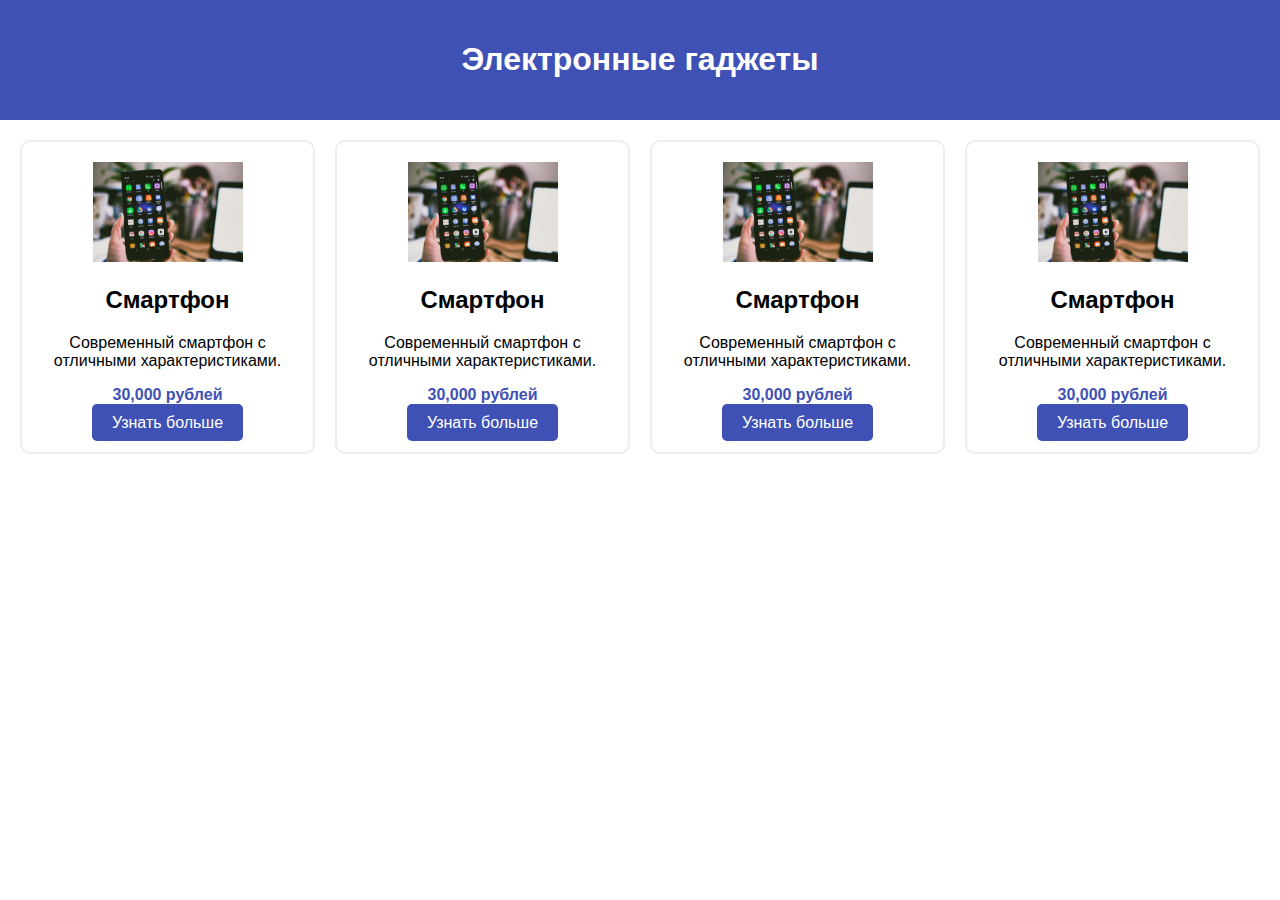
<file: index.html>
<!DOCTYPE html>
<html lang="ru">
<head>
    <meta charset="UTF-8">
    <meta name="viewport" content="width=device-width, initial-scale=1.0">
    <title>Каталог гаджетов</title>
    <link rel="stylesheet" href="styles.css">
</head>
<body>
    <header>
        <h1>Электронные гаджеты</h1>
    </header>
    <main>
        <section class="products">
            <article class="product-item">
                <img src="smartphone.jpg" alt="Смартфон">
                <h2>Смартфон</h2>
                <p>Современный смартфон с отличными характеристиками.</p>
                <span class="price">30,000 рублей</span>
                <a class="details-link" href="new-product.html?id=1">Узнать больше</a>
            </article>
            <article class="product-item">
                <img src="smartphone.jpg" alt="Смартфон">
                <h2>Смартфон</h2>
                <p>Современный смартфон с отличными характеристиками.</p>
                <span class="price">30,000 рублей</span>
                <a class="details-link" href="new-product.html?id=1">Узнать больше</a>
            </article>
            <article class="product-item">
                <img src="smartphone.jpg" alt="Смартфон">
                <h2>Смартфон</h2>
                <p>Современный смартфон с отличными характеристиками.</p>
                <span class="price">30,000 рублей</span>
                <a class="details-link" href="new-product.html?id=1">Узнать больше</a>
            </article>
            <article class="product-item">
                <img src="smartphone.jpg" alt="Смартфон">
                <h2>Смартфон</h2>
                <p>Современный смартфон с отличными характеристиками.</p>
                <span class="price">30,000 рублей</span>
                <a class="details-link" href="new-product.html?id=1">Узнать больше</a>
            </article>
        </section>
    </main>
</body>
</html>
</file>
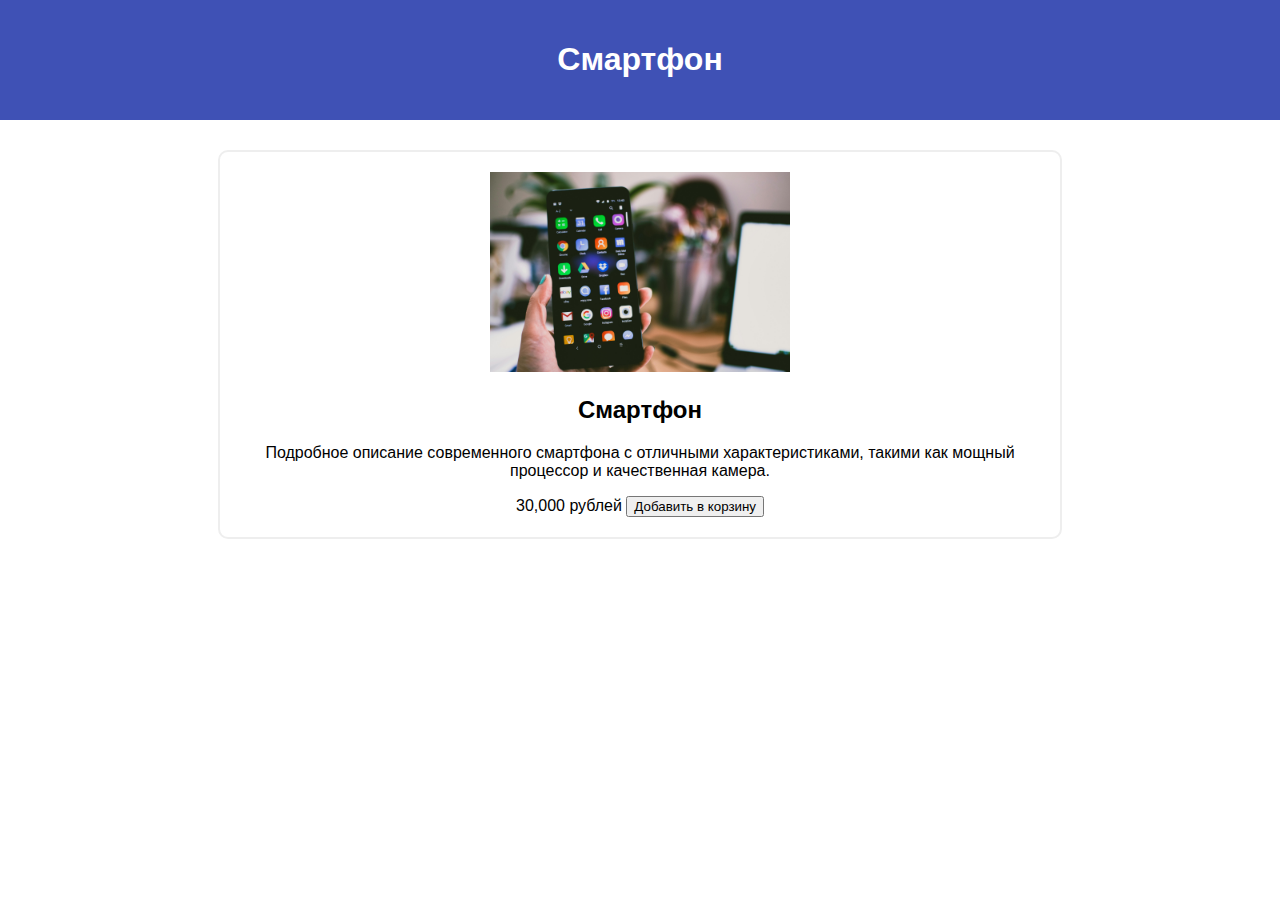
<file: new-product.html>
<!DOCTYPE html>
<html lang="ru">
<head>
    <meta charset="UTF-8">
    <meta name="viewport" content="width=device-width, initial-scale=1.0">
    <title>Информация о смартфоне</title>
    <link rel="stylesheet" href="styles.css">
    <script src="script.js" defer></script>
</head>
<body>
    <header>
        <h1>Смартфон</h1>
    </header>
    <main>
        <article class="product-detail">
            <img src="smartphone.jpg" alt="Смартфон">
            <h2>Смартфон</h2>
            <p>Подробное описание современного смартфона с отличными характеристиками, такими как мощный процессор и качественная камера.</p>
            <span class="price">30,000 рублей</span>
            <button id="add-to-cart-btn">Добавить в корзину</button>
        </article>
        <div id="cart-notification" class="hidden">Товар успешно добавлен в корзину!</div>
    </main>
</body>
</html>
</file>
<file: styles.css>
body {
    font-family: 'Segoe UI', Tahoma, Geneva, Verdana, sans-serif;
    margin: 0;
    padding: 0;
}

header {
    background-color: #3f51b5;
    color: #fff;
    padding: 20px 0;
    text-align: center;
}

.products {
    display: grid;
    grid-template-columns: repeat(auto-fill, minmax(250px, 1fr));
    gap: 20px;
    padding: 20px;
}

.product-item {
    border: 2px solid #eee;
    border-radius: 10px;
    padding: 20px;
    text-align: center;
    transition: transform 0.2s;
}

.product-item:hover {
    transform: scale(1.05);
}

.product-item img {
    width: 150px; /* Установите фиксированную ширину для изображений */
    height: auto;
}

.product-item .price {
    display: block;
    margin: 10px 0;
    color: #3f51b5;
    font-weight: bold;
}

.details-link {
    background-color: #3f51b5;
    color: #fff;
    padding: 10px 20px;
    text-decoration: none;
    border-radius: 5px;
}

.details-link:hover {
    background-color: #303f9f;
}

.product-detail {
    max-width: 800px;
    margin: 30px auto;
    padding: 20px;
    border: 2px solid #eee;
    border-radius: 10px;
    text-align: center;
}

.product-detail img {
    width: 300px; /* Установите фиксированную ширину для изображения на странице товара */
    height: auto;
}

.hidden {
    display: none;
}

#cart-notification {
    margin-top: 20px;
    padding: 15px;
    background-color: #4caf50;
    color: white;
    text-align: center;
    border-radius: 5px;
}
</file>
